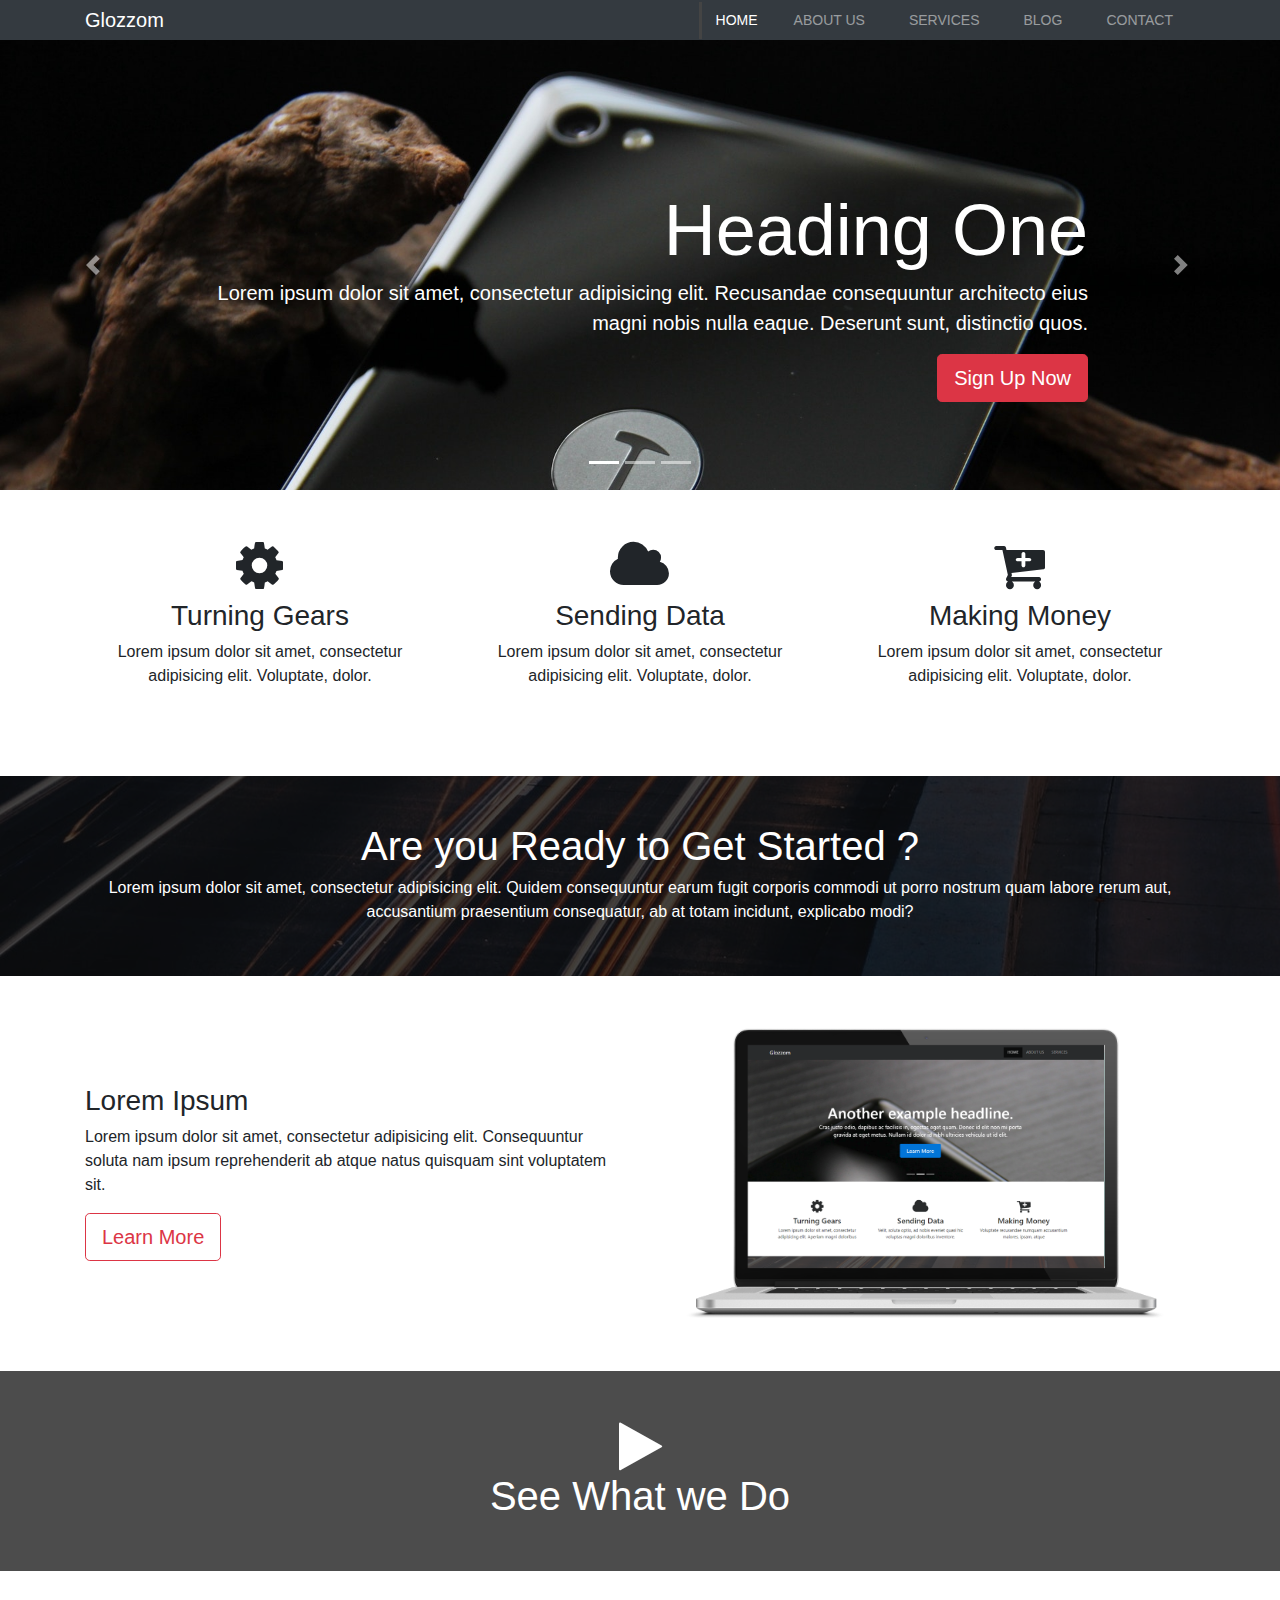
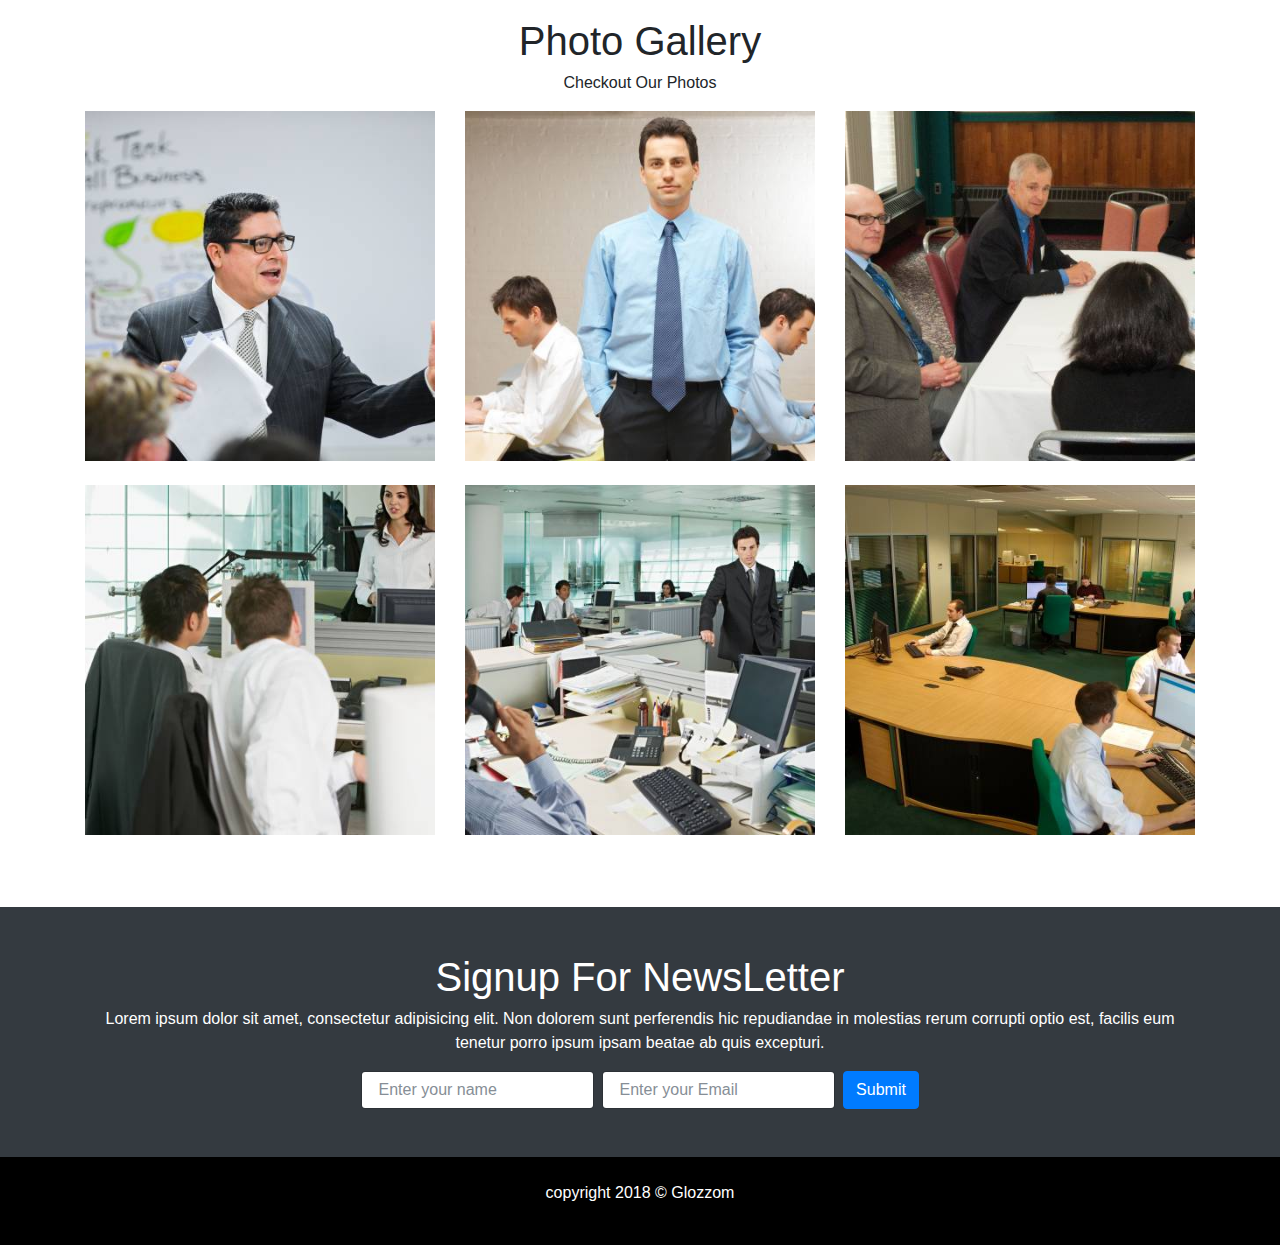
<file: index.html>
<!DOCTYPE html>
<html lang="en">
<head>
  <meta charset="UTF-8">
  <meta name="viewport" content="width=device-width, initial-scale=1.0">
  <meta http-equiv="X-UA-Compatible" content="ie=edge">
  <title>Glozzom Theme</title>
  <link rel="stylesheet" href="css/font-awesome.min.css">
  <link rel="stylesheet" href="css/bootstrap.css">
  <link rel="stylesheet" href="css/ekko-lightbox.css" />
   <link rel="stylesheet" href="scss/style.css">
</head>
<body>
  <nav class="navbar navbar-expand-sm navbar-dark bg-dark p-0">
    <div class="container">
      <a href="index.html" class="navbar-brand">Glozzom</a>
      <button class="navbar-toggler" data-toggle="collapse" data-target="#navbarNav">
        <span class="navbar-toggler-icon"></span>
      </button>
      <div class="collapse navbar-collapse" id="navbarNav">
        <ul class="navbar-nav ml-auto">
          <li class="nav-item active">
            <a href="index.html" class="nav-link ">Home</a>
          </li>
          <li class="nav-item px-2">
            <a href="about.html" class="nav-link"> About Us </a>
          </li>
          <li class="nav-item px-2">
            <a href="services.html" class="nav-link"> Services </a>
          </li>
          <li class="nav-item px-2">
            <a href="blog.html" class="nav-link"> Blog </a>
          </li>
           <li class="nav-item px-2">
            <a href="contact.html" class="nav-link"> Contact </a>
          </li>
        </ul>

       
      </div>
    </div>
  </nav>


<!-- Showcase slider -->
 <section id="showcase">
    <div id="myCarousel" class="carousel slide" data-ride="carousel">
      <ol class="carousel-indicators">
        <li data-target="#myCarousel" data-slide-to="0" class="active"></li>
        <li data-target="#myCarousel" data-slide-to="1"></li>
        <li data-target="#myCarousel" data-slide-to="2"></li>
      </ol>
      <div class="carousel-inner">
        <div class="carousel-item carousel-image-1 active">
          <div class="container">
            <div class="carousel-caption d-none d-sm-block text-right mb-5">
              <h1 class="display-3">Heading One</h1>
              <p class="lead">Lorem ipsum dolor sit amet, consectetur adipisicing elit. Recusandae consequuntur architecto eius magni nobis nulla eaque. Deserunt sunt, distinctio quos.</p>
              <a href="#" class="btn btn-danger btn-lg">Sign Up Now</a>
            </div>
          </div>
        </div>

        <div class="carousel-item carousel-image-2">
          <div class="container">
            <div class="carousel-caption d-none d-sm-block mb-5">
              <h1 class="display-3">Heading Two</h1>
              <p class="lead">Lorem ipsum dolor sit amet, consectetur adipisicing elit. Recusandae consequuntur architecto eius magni nobis nulla eaque. Deserunt sunt, distinctio quos.</p>
              <a href="#" class="btn btn-primary btn-lg">Learn More</a>
            </div>
          </div>
        </div>

        <div class="carousel-item carousel-image-1">
          <div class="container">
            <div class="carousel-caption d-none d-sm-block text-right mb-5">
              <h1 class="display-3">Heading Three</h1>
              <p class="lead">Lorem ipsum dolor sit amet, consectetur adipisicing elit. Recusandae consequuntur architecto eius magni nobis nulla eaque. Deserunt sunt, distinctio quos.</p>
              <a href="#" class="btn btn-success btn-lg">Learn More</a>
            </div>
          </div>
        </div>
      </div>

      <a href="#myCarousel" data-slide="prev" class="carousel-control-prev">
        <span class="carousel-control-prev-icon"></span>
      </a>

      <a href="#myCarousel" data-slide="next" class="carousel-control-next">
        <span class="carousel-control-next-icon"></span>
      </a>
    </div>
  </section>

  <!-- Home icon Section -->
  <section id="home-icons" class="py-5">
    <div class="container">
      <div class="row">
        <div class="col-md-4 mb-4 text-center">
          <i class="fa fa-cog mb-2"></i>
          <h3> Turning Gears </h3>
          <p>Lorem ipsum dolor sit amet, consectetur adipisicing elit. Voluptate, dolor.</p>
        </div>
        <div class="col-md-4 mb-4 text-center">
          <i class="fa fa-cloud mb-2"></i>
          <h3> Sending Data  </h3>
          <p>Lorem ipsum dolor sit amet, consectetur adipisicing elit. Voluptate, dolor.</p>
        </div>
        <div class="col-md-4 mb-4 text-center">
          <i class="fa fa-cart-plus mb-2"></i>
          <h3> Making Money </h3>
          <p>Lorem ipsum dolor sit amet, consectetur adipisicing elit. Voluptate, dolor.</p>
        </div>
      </div>
    </div>
  </section>

  <!-- Home Heading Section -->
  <section id="home-heading" class="p-5">
    <div class="dark-overlay">
      <div class="row">
        <div class="col">
          <div class="container pt-5">
            <h1> Are you Ready to Get Started ?</h1>
            <p class="d-none d-md-block">Lorem ipsum dolor sit amet, consectetur adipisicing elit. Quidem consequuntur earum fugit corporis commodi ut porro nostrum quam labore rerum aut, accusantium praesentium consequatur, ab at totam incidunt, explicabo modi?</p>
          </div>
        </div>
      </div>
    </div>
  </section>

  <!-- Info section -->
  <section id="info" class="py-3">
    <div class="container">
      <div class="row">
        <div class="col-md-6 align-self-center">
          <h3> Lorem Ipsum</h3>
          <p>Lorem ipsum dolor sit amet, consectetur adipisicing elit. Consequuntur soluta nam ipsum reprehenderit ab atque natus quisquam sint voluptatem sit.</p>
          <a href="#" class="btn btn-outline-danger btn-lg">Learn More</a>
        </div>
        <div class="col-md-6">
          <img src="img/laptop.png" alt="" class="img-fluid">
        </div>
      </div>
    </div>
  </section>

  <!-- Video Play Section -->
  <section id="video-play">
    <div class="dark-overlay">
      <div class="row">
        <div class="col">
          <div class="container p-5">
            <a href="#" class="video" data-video="https://www.youtube.com/embed/D036mlwUbn4" data-toggle="modal" data-target="#videoModal">
              <i class="fa fa-play"></i>
            </a>
            <h1> See What we Do</h1>
            
          </div>
        </div>
      </div>
    </div>
  </section>

  <!-- Photo gallery -->
  <section id="gallery" class="py-5">
    <div class="container">
      <h1 class="text-center">
        Photo Gallery
      </h1>
      <p class="text-center">Checkout Our Photos </p>
        <div class="row mb-4">
          <div class="col-md-4">
            <a href="img/gallery/1.jpg" data-toggle="lightbox" data-gallery="img-gallery">
              <img src="img/gallery/1.jpg" alt="" class="img-fluid">
            </a>
          </div>
          <div class="col-md-4">
            <a href="img/gallery/2.jpg" data-toggle="lightbox" data-gallery="img-gallery">
              <img src="img/gallery/2.jpg" alt="" class="img-fluid">
            </a>
          </div>
          <div class="col-md-4">
            <a href="img/gallery/3.jpg" data-toggle="lightbox" data-gallery="img-gallery">
              <img src="img/gallery/3.jpg" alt="" class="img-fluid">
            </a>
          </div>
        </div> <!--end of row -->

           <div class="row mb-4">
          <div class="col-md-4">
            <a href="img/gallery/4.jpg" data-toggle="lightbox" data-gallery="img-gallery">
              <img src="img/gallery/4.jpg" alt="" class="img-fluid">
            </a>
          </div>
          <div class="col-md-4">
            <a href="img/gallery/5.jpg" data-toggle="lightbox" data-gallery="img-gallery">
              <img src="img/gallery/5.jpg" alt="" class="img-fluid">
            </a>
          </div>
          <div class="col-md-4">
            <a href="img/gallery/6.jpg" data-toggle="lightbox" data-gallery="img-gallery">
              <img src="img/gallery/6.jpg" alt="" class="img-fluid">
            </a>
          </div>
        </div> <!--end of row -->

    </div>
  </section>


  <!-- Newsletter section -->
  <section id="newsletter" class="text-center p-5 bg-dark text-white">
    <div class="container">
      <div class="row">
        <div class="col">
          <h1>Signup For NewsLetter</h1>
          <p>Lorem ipsum dolor sit amet, consectetur adipisicing elit. Non dolorem sunt perferendis hic repudiandae in molestias rerum corrupti optio est, facilis eum tenetur porro ipsum ipsam beatae ab quis excepturi.</p>
          <form action="#" class="form-inline justify-content-center">
            <label class="sr-only" for="Name"> Name</label>
            <input type="text" class="form-control mb-2 mr-sm-2 mb-sm-0" placeholder=" Enter your name">

            <label class="sr-only" for="email"> Email</label>
            <input type="email" class="form-control mb-2 mr-sm-2 mb-sm-0" placeholder=" Enter your Email">
            <button class="btn btn-primary" type="submit">Submit</button>
          </form>
        </div>
      </div>
    </div>
  </section>

  <!-- Footer -->

  <footer id="main-footer" class="text-center p-4">
    <div class="container">
      <div class="row">
        <div class="col">
          <p>copyright 2018 &copy; Glozzom</p>
        </div>
      </div>
    </div>
  </footer>

  <!-- Video modal -->
  <div class="modal fade" id="videoModal">
    <div class="modal-dialog">
      <div class="modal-content">
        <div class="modal-body">
          <button class="close" data-dismiss="modal"> <span>&times;</span></button>
          <iframe src="" height="350" width="100%" frameborder="0" allowfullscreen></iframe>
        </div>
      </div>
    </div>
  </div>

  
  <script src="js/jquery.min.js"></script>
  <script src="js/popper.min.js"></script>
  <script src="js/bootstrap.min.js"></script>
  <script src="js/ekko-lightbox.js"></script>
   <script src="js/main.js"></script>
  
</body>
</html>
</file>
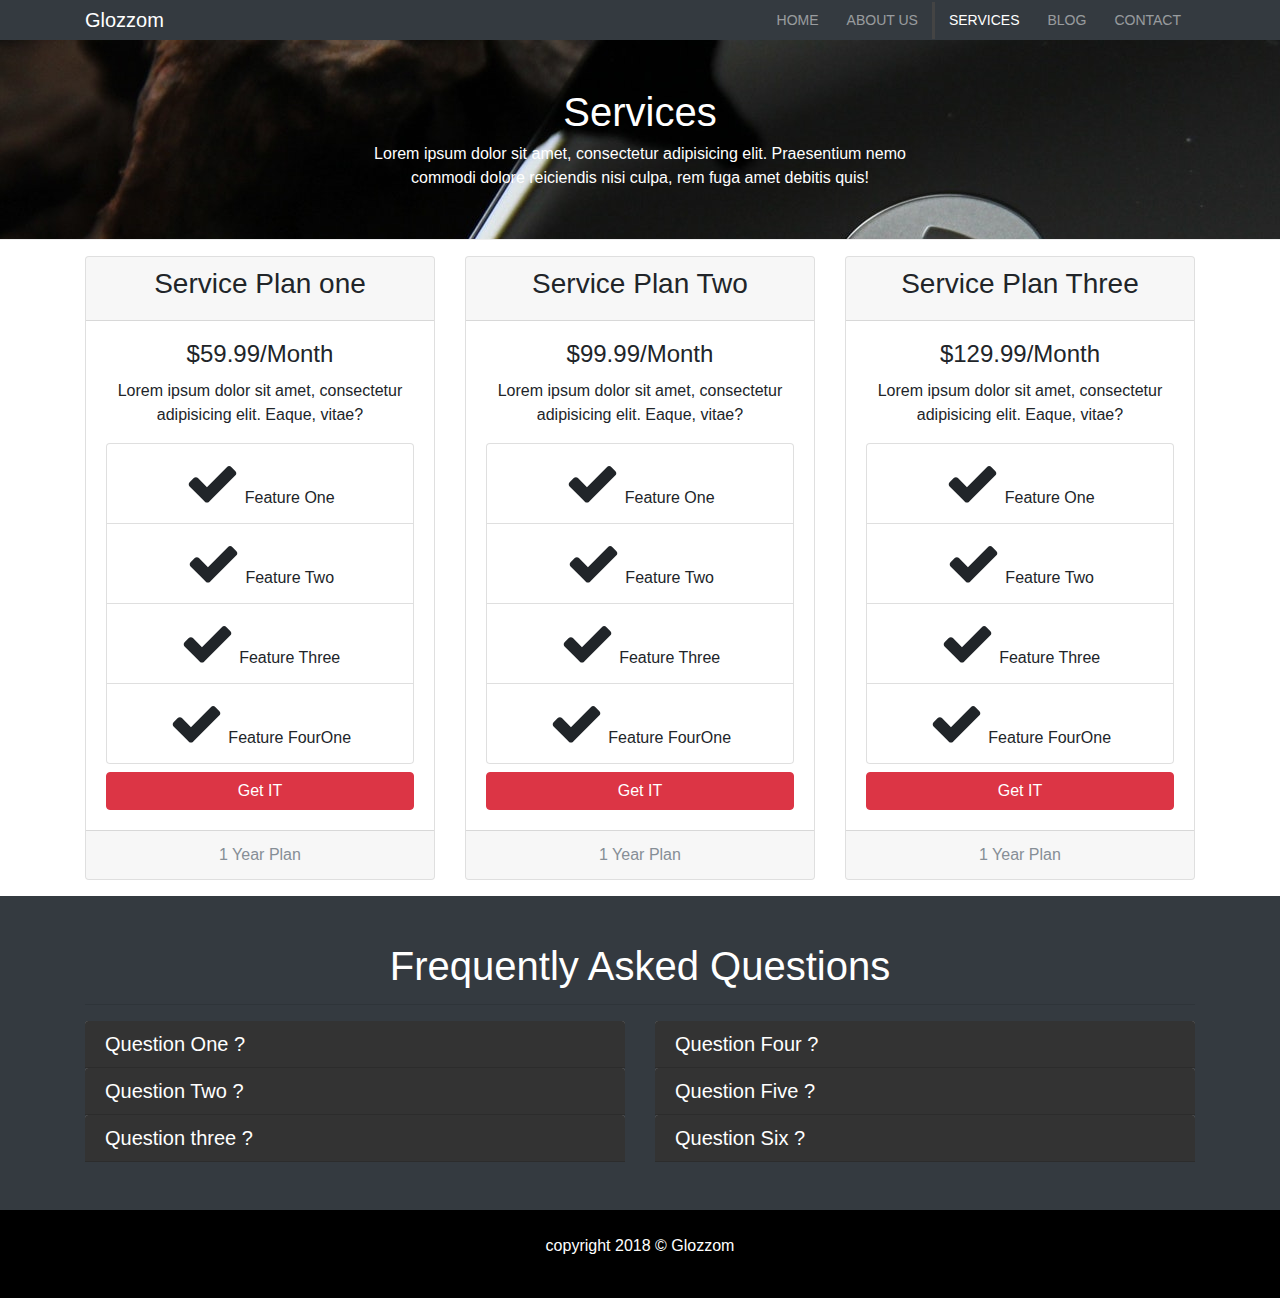
<file: services.html>
<!DOCTYPE html>
<html lang="en">
<head>
  <meta charset="UTF-8">
  <meta name="viewport" content="width=device-width, initial-scale=1.0">
  <meta http-equiv="X-UA-Compatible" content="ie=edge">
  <title>Glozzom Theme</title>
  <link rel="stylesheet" href="css/font-awesome.min.css">
  <link rel="stylesheet" href="css/bootstrap.css">
  <link rel="stylesheet" href="css/ekko-lightbox.css" />
  <link rel="stylesheet" href="scss/style.css">
  <link rel="stylesheet" href="css/slick-theme.css">
  <link rel="stylesheet" href="css/slick.css">

</head>
<body>
  <nav class="navbar navbar-expand-sm navbar-dark bg-dark p-0">
    <div class="container">
      <a href="index.html" class="navbar-brand">Glozzom</a>
      <button class="navbar-toggler" data-toggle="collapse" data-target="#navbarNav">
        <span class="navbar-toggler-icon"></span>
      </button>
      <div class="collapse navbar-collapse" id="navbarNav">
        <ul class="navbar-nav ml-auto">
          <li class="nav-item ">
            <a href="index.html" class="nav-link ">Home</a>
          </li>
          <li class="nav-item ">
            <a href="about.html" class="nav-link"> About Us </a>
          </li>
          <li class="nav-item active">
            <a href="services.html" class="nav-link"> Services </a>
          </li>
          <li class="nav-item">
            <a href="blog.html" class="nav-link"> Blog </a>
          </li>
           <li class="nav-item">
            <a href="contact.html" class="nav-link"> Contact </a>
          </li>
        </ul>

       
      </div>
    </div>
  </nav>

  <!-- Header section -->
  <header id="page-header">
    <div class="container">
      <div class="row">
        <div class="col-md-6 m-auto text-center">
          <h1> Services </h1>
          <p>Lorem ipsum dolor sit amet, consectetur adipisicing elit. Praesentium nemo commodi dolore reiciendis nisi culpa, rem fuga amet debitis quis!</p>
        </div>
      </div>
    </div>
  </header>

<!-- services Section -->
  <section id="services" class="py-3">
    <div class="container">
      <div class="row">
        <div class="col-md-4"> 
           <div class="card text-center"> 
              <div class="card-header">
                <h3> Service Plan one</h3>
              </div>
              <div class="card-body">
                <h4 class="card-title">
                  $59.99/Month
                </h4>
                <p class="card-text">Lorem ipsum dolor sit amet, consectetur adipisicing elit. Eaque, vitae?</p>
                  <ul class="list-group">
                    <li class="list-group-item"><i class="fa fa-check"></i> Feature One</li>
                    <li class="list-group-item"><i class="fa fa-check"></i> Feature Two</li>
                    <li class="list-group-item"><i class="fa fa-check"></i> Feature Three</li>
                    <li class="list-group-item"><i class="fa fa-check"></i> Feature FourOne</li>
                  </ul>
                  <a href="#" class="btn btn-block btn-danger mt-2"> Get IT</a>
              </div>
              <div class="card-footer text-muted">
                1 Year Plan
              </div>

           </div> 

        </div>
        <div class="col-md-4"> 
           <div class="card text-center"> 
              <div class="card-header">
                <h3> Service Plan Two</h3>
              </div>
              <div class="card-body">
                <h4 class="card-title">
                  $99.99/Month
                </h4>
                <p class="card-text">Lorem ipsum dolor sit amet, consectetur adipisicing elit. Eaque, vitae?</p>
                  <ul class="list-group">
                    <li class="list-group-item"><i class="fa fa-check"></i> Feature One</li>
                    <li class="list-group-item"><i class="fa fa-check"></i> Feature Two</li>
                    <li class="list-group-item"><i class="fa fa-check"></i> Feature Three</li>
                    <li class="list-group-item"><i class="fa fa-check"></i> Feature FourOne</li>
                  </ul>
                  <a href="#" class="btn btn-block btn-danger mt-2"> Get IT</a>
              </div>
              <div class="card-footer text-muted">
                1 Year Plan
              </div>

           </div> 

        </div>
        <div class="col-md-4"> 

           <div class="card text-center"> 
              <div class="card-header">
                <h3> Service Plan Three</h3>
              </div>
              <div class="card-body">
                <h4 class="card-title">
                  $129.99/Month
                </h4>
                <p class="card-text">Lorem ipsum dolor sit amet, consectetur adipisicing elit. Eaque, vitae?</p>
                  <ul class="list-group">
                    <li class="list-group-item"><i class="fa fa-check"></i> Feature One</li>
                    <li class="list-group-item"><i class="fa fa-check"></i> Feature Two</li>
                    <li class="list-group-item"><i class="fa fa-check"></i> Feature Three</li>
                    <li class="list-group-item"><i class="fa fa-check"></i> Feature FourOne</li>
                  </ul>
                  <a href="#" class="btn btn-block btn-danger mt-2"> Get IT</a>
              </div>
              <div class="card-footer text-muted">
                1 Year Plan
              </div>

           </div> 

        </div>
      </div>
    </div>
  </section>

  <!-- FAQ -->
  <section id="faq" class="p-5 bg-dark text-white">
    <div class="container">
      <h1 class="text-center">Frequently Asked Questions</h1>
      <hr>
      <div class="row">
        <div class="col-md-6">
          <div id="accordion">
            <div class="card">
              <div class="card-header" id="headingone">
                <h5 class="mb-0">
                  <a href="#collapseone" data-toggle="collapse" data-parent="#accordion">
                    Question One ?
                  </a>
                </h5>
              </div>

              <div id="collapseone" class="collapse">
                <div class="card-body text-muted">Lorem ipsum dolor sit amet, consectetur adipisicing elit. Ad possimus libero rerum quis est aspernatur, sit, repellendus ab itaque quisquam cupiditate consectetur iure non voluptatum laboriosam. Alias commodi obcaecati rerum?</div>
              </div>
            </div>            
         

          <div class="card">
              <div class="card-header" id="headingone">
                <h5 class="mb-0">
                  <a href="#collapsetwo" data-toggle="collapse" data-parent="#accordion">
                    Question Two ?
                  </a>
                </h5>
              </div>

              <div id="collapsetwo" class="collapse">
                <div class="card-body text-muted">Lorem ipsum dolor sit amet, consectetur adipisicing elit. Ad possimus libero rerum quis est aspernatur, sit, repellendus ab itaque quisquam cupiditate consectetur iure non voluptatum laboriosam. Alias commodi obcaecati rerum?</div>
              </div>
            </div>  

            <div class="card">
              <div class="card-header" id="headingone">
                <h5 class="mb-0">
                  <a href="#collapsethree" data-toggle="collapse" data-parent="#accordion">
                    Question three ?
                  </a>
                </h5>
              </div>

              <div id="collapsethree" class="collapse">
                <div class="card-body text-muted">Lorem ipsum dolor sit amet, consectetur adipisicing elit. Ad possimus libero rerum quis est aspernatur, sit, repellendus ab itaque quisquam cupiditate consectetur iure non voluptatum laboriosam. Alias commodi obcaecati rerum?</div>
              </div>
            </div>  

            </div><!--end of accordion -->
        </div>
        <div class="col-md-6">
          
          <div id="accordion">
            <div class="card">
              <div class="card-header" id="headingone">
                <h5 class="mb-0">
                  <a href="#collapsefour" data-toggle="collapse" data-parent="#accordion">
                    Question Four ?
                  </a>
                </h5>
              </div>

              <div id="collapsefour" class="collapse">
                <div class="card-body text-muted">Lorem ipsum dolor sit amet, consectetur adipisicing elit. Ad possimus libero rerum quis est aspernatur, sit, repellendus ab itaque quisquam cupiditate consectetur iure non voluptatum laboriosam. Alias commodi obcaecati rerum?</div>
              </div>
            </div>            
         

          <div class="card">
              <div class="card-header" id="headingone">
                <h5 class="mb-0">
                  <a href="#collapsefive" data-toggle="collapse" data-parent="#accordion">
                    Question Five ?
                  </a>
                </h5>
              </div>

              <div id="collapsefive" class="collapse">
                <div class="card-body text-muted">Lorem ipsum dolor sit amet, consectetur adipisicing elit. Ad possimus libero rerum quis est aspernatur, sit, repellendus ab itaque quisquam cupiditate consectetur iure non voluptatum laboriosam. Alias commodi obcaecati rerum?</div>
              </div>
            </div>  

            <div class="card">
              <div class="card-header" id="headingone">
                <h5 class="mb-0">
                  <a href="#collapsesix" data-toggle="collapse" data-parent="#accordion">
                    Question Six ?
                  </a>
                </h5>
              </div>

              <div id="collapsesix" class="collapse">
                <div class="card-body text-muted">Lorem ipsum dolor sit amet, consectetur adipisicing elit. Ad possimus libero rerum quis est aspernatur, sit, repellendus ab itaque quisquam cupiditate consectetur iure non voluptatum laboriosam. Alias commodi obcaecati rerum?</div>
              </div>
            </div>  

            </div>
        </div>
      </div>
    </div>
    
  </section>
  
  

  

  
  


  
  <footer id="main-footer" class="text-center p-4">
    <div class="container">
      <div class="row">
        <div class="col">
          <p>copyright 2018 &copy; Glozzom</p>
        </div>
      </div>
    </div>
  </footer>

  <!-- Video modal -->
  <div class="modal fade" id="videoModal">
    <div class="modal-dialog">
      <div class="modal-content">
        <div class="modal-body">
          <button class="close" data-dismiss="modal"> <span>&times;</span></button>
          <iframe src="" height="350" width="100%" frameborder="0" allowfullscreen></iframe>
        </div>
      </div>
    </div>
  </div>

  
  <script src="js/jquery.min.js"></script>
  <script src="js/popper.min.js"></script>
  <script src="js/bootstrap.min.js"></script>
  <script src="js/ekko-lightbox.js"></script>
   <script src="js/slick.js"></script>
  <script src="js/main.js"></script>
 
  
</body>
</html>
</file>
<file: scss/style.css>
body{overflow-x:hidden}.navbar .nav-link{font-size:14px;text-transform:uppercase;padding-left:1em !important;padding-right:1em !important}.navbar .nav-item.active{border-left:#444 3px solid}.carousel-item{height:450px}.carousel-image-1{background:url(../img/image1.jpg);background-size:cover}.carousel-image-2{background:url(../img/image2.jpg);background-size:cover}.carousel-image-3{background:url(../img/image3.jpg);background-size:cover}.fa{font-size:55px}#home-heading{position:relative;min-height:200px;background:url(../img/lights.jpg);background-attachment:fixed;background-repeat:no-repeat;text-align:center;color:#fff}.dark-overlay{position:absolute;background-color:rgba(0,0,0,0.7);top:0;left:0;width:100%;height:100%}#video-play{position:relative;min-height:200px;background:url(../img/media.jpg);background-attachment:fixed;background-repeat:no-repeat;background-position:0 -300px;text-align:center;color:#fff}#video-play a{color:#fff}footer#main-footer{background:#000;color:#fff}#page-header{height:200px;background:url(../img/image1.jpg);background-position:0 -360px;background-attachment:fixed;color:#fff;border-bottom:1px solid #eee;padding-top:50px}#about img{margin-top:-50px}#faq .card{border:#444}#faq .card a{text-decoration:none;color:#fff}#faq .card-body,#faq .card-header{background-color:#333}
/*# sourceMappingURL=style.css.map */
</file>
